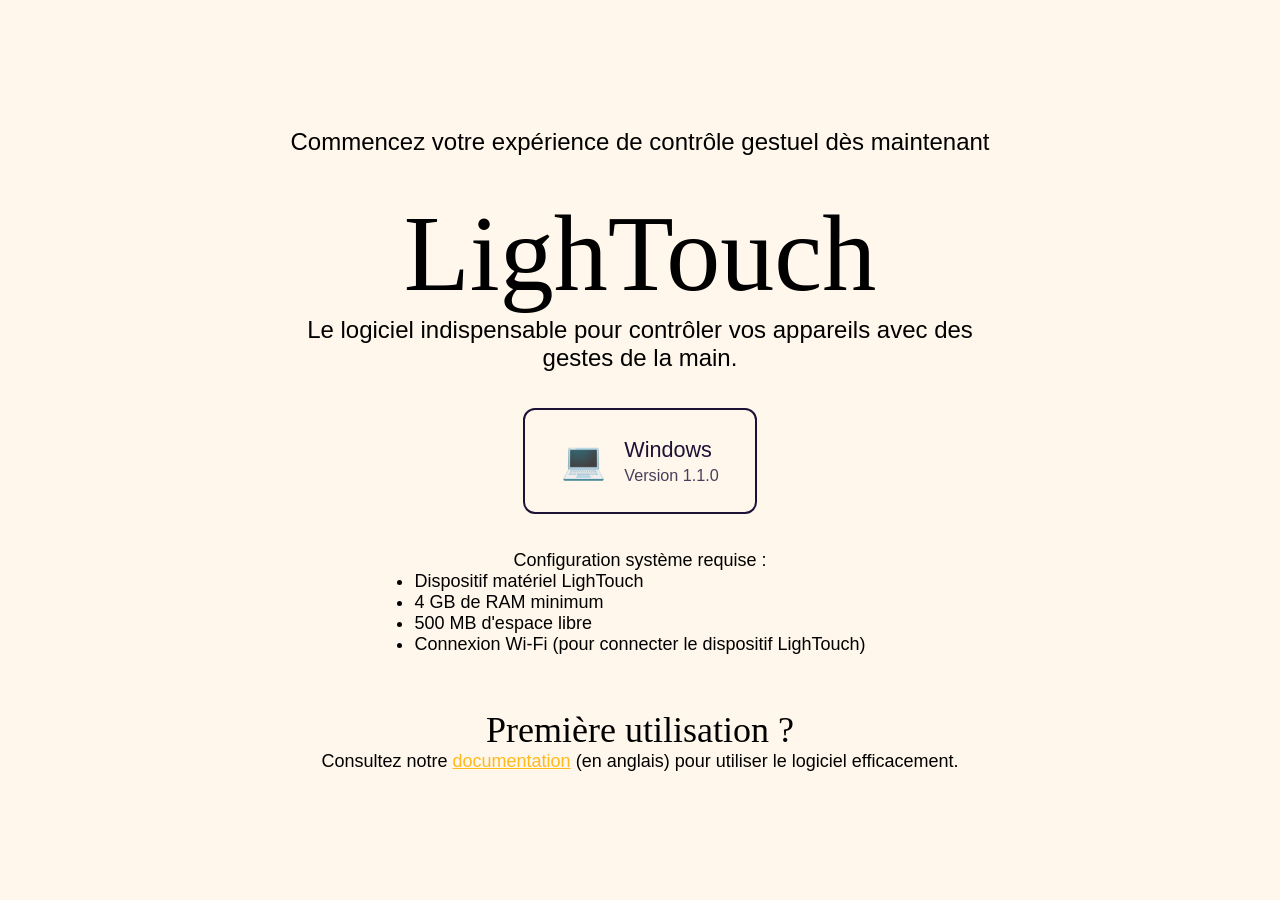
<file: software/index.html>
<!DOCTYPE html>
<html lang="fr">

<head>
    <meta charset="UTF-8" />
    <title>LighTouch - Téléchargement</title>
    <meta name="viewport" content="width=device-width,initial-scale=1" />
    <meta name="description" content="Téléchargez le logiciel LighTouch pour commencer à contrôler vos appareils avec des gestes de la main" />
    <link rel="icon" href="../img/favicon.ico">
    <link rel="stylesheet" href="../style.css" />
    <script defer src="./download.js"></script>
</head>

<body>
    <div class="home-title">
        <div style="margin-top: 2rem; text-align: center;">
            <p style="font-size: x-large;">
                Commencez votre expérience de contrôle gestuel dès maintenant
            </p>

            <div class="download-section">
                <h2>LighTouch</h2>
                <p>
                    Le logiciel indispensable pour contrôler vos appareils avec des gestes de la main.
                </p>

                <div class="download-buttons">
                    <a href="#" class="download-btn windows" onclick="downloadForPlatform('windows')">
                        <div class="download-icon">💻</div>
                        <div class="download-text">
                            <strong>Windows</strong>
                            <span>Version 1.1.0</span>
                        </div>
                    </a>

                    <!-- <a href="#" class="download-btn-disabled linux">
                        <div class="download-icon">🐧</div>
                        <div class="download-text">
                            <strong>Linux</strong>
                            <span>Bientôt disponible</span>
                        </div>
                    </a> -->
                </div>

                <div style="margin-top: 2rem;">
                    <p style="font-size: large;">
                        <strong>Configuration système requise :</strong>
                    </p>
                    <ul style="text-align: left; display: inline-block; font-size: large;">
                        <li>Dispositif matériel LighTouch</li>
                        <li>4 GB de RAM minimum</li>
                        <li>500 MB d'espace libre</li>
                        <li>Connexion Wi-Fi (pour connecter le dispositif LighTouch)</li>
                    </ul>
                </div>

                <div style="margin-top: 3rem;">
                    <h3>Première utilisation ?</h3>
                    <p style="font-size: large;">
                        Consultez notre <a href="docs.html" style="color: var(--secondary-color); text-decoration: underline; font-size: large;">documentation</a>
                        (en anglais) pour utiliser le logiciel efficacement.
                    </p>
                </div>
            </div>
        </div>
    </div>

    <style>
        :root {
            --text-color: #333;
            --disabled-color: #ccc;
        }

        .download-section {
            max-width: 800px;
            margin: 0 auto;
            padding: 2rem;
        }

        .download-buttons {
            display: flex;
            gap: 2rem;
            justify-content: center;
            flex-wrap: wrap;
            margin: 2rem 0;
        }

        .download-btn {
            display: flex;
            align-items: center;
            gap: 1rem;
            padding: 1.5rem 2rem;
            background-color: var(--background-color);
            border: 2px solid var(--primary-color);
            border-radius: 12px;
            text-decoration: none;
            color: var(--primary-color);
            transition: all 0.3s ease;
            min-width: 200px;
        }

        .download-btn-disabled {
            display: flex;
            align-items: center;
            gap: 1rem;
            padding: 1.5rem 2rem;
            border: 2px solid var(--primary-color);
            border-radius: 12px;
            text-decoration: none;
            background-color: var(--disabled-color);
            color: var(--text-color);
            cursor: not-allowed;
            pointer-events: none;
        }

        .download-btn:hover {
            background-color: var(--primary-color);
            color: var(--background-color);
            transform: translateY(-2px);
            box-shadow: 0 4px 12px rgba(29, 17, 54, 0.3);
        }

        .download-btn-disabled:hover {
            background-color: var(--disabled-color);
            color: var(--text-color);
            transform: none;
            box-shadow: none;
        }

        .download-icon {
            font-size: 2rem;
        }

        .download-text {
            display: flex;
            flex-direction: column;
            text-align: left;
        }

        .download-text strong {
            font-size: 1.2rem;
            margin-bottom: 0.2rem;
        }

        .download-text span {
            font-size: 0.9rem;
            opacity: 0.8;
        }

        @media screen and (max-width: 768px) {
            .download-buttons {
                flex-direction: column;
                align-items: center;
            }

            .download-btn {
                width: 100%;
                max-width: 300px;
            }
        }
    </style>

    <script>
        function downloadForPlatform(platform) {
            // Ici vous pouvez ajouter la logique de téléchargement
            // Pour l'instant, on affiche juste une alerte
            const platformNames = {
                'windows': 'Windows',
                'macos': 'macOS',
                'linux': 'Linux'
            };

            alert(`Téléchargement de LighTouch pour ${platformNames[platform]} en cours...`);

            // Exemple d'URL de téléchargement - à remplacer par vos vrais liens
            const downloadUrls = {
                'windows': 'https://github.com/LighTouchOrg/releases/download/v1.0.0/lightouch-windows.exe',
                'macos': 'https://github.com/LighTouchOrg/releases/download/v1.0.0/lightouch-macos.dmg',
                'linux': 'https://github.com/LighTouchOrg/releases/download/v1.0.0/lightouch-linux.AppImage'
            };

            // Rediriger vers le téléchargement
            // window.location.href = downloadUrls[platform];
        }
    </script>
</body>

</html>
</file>
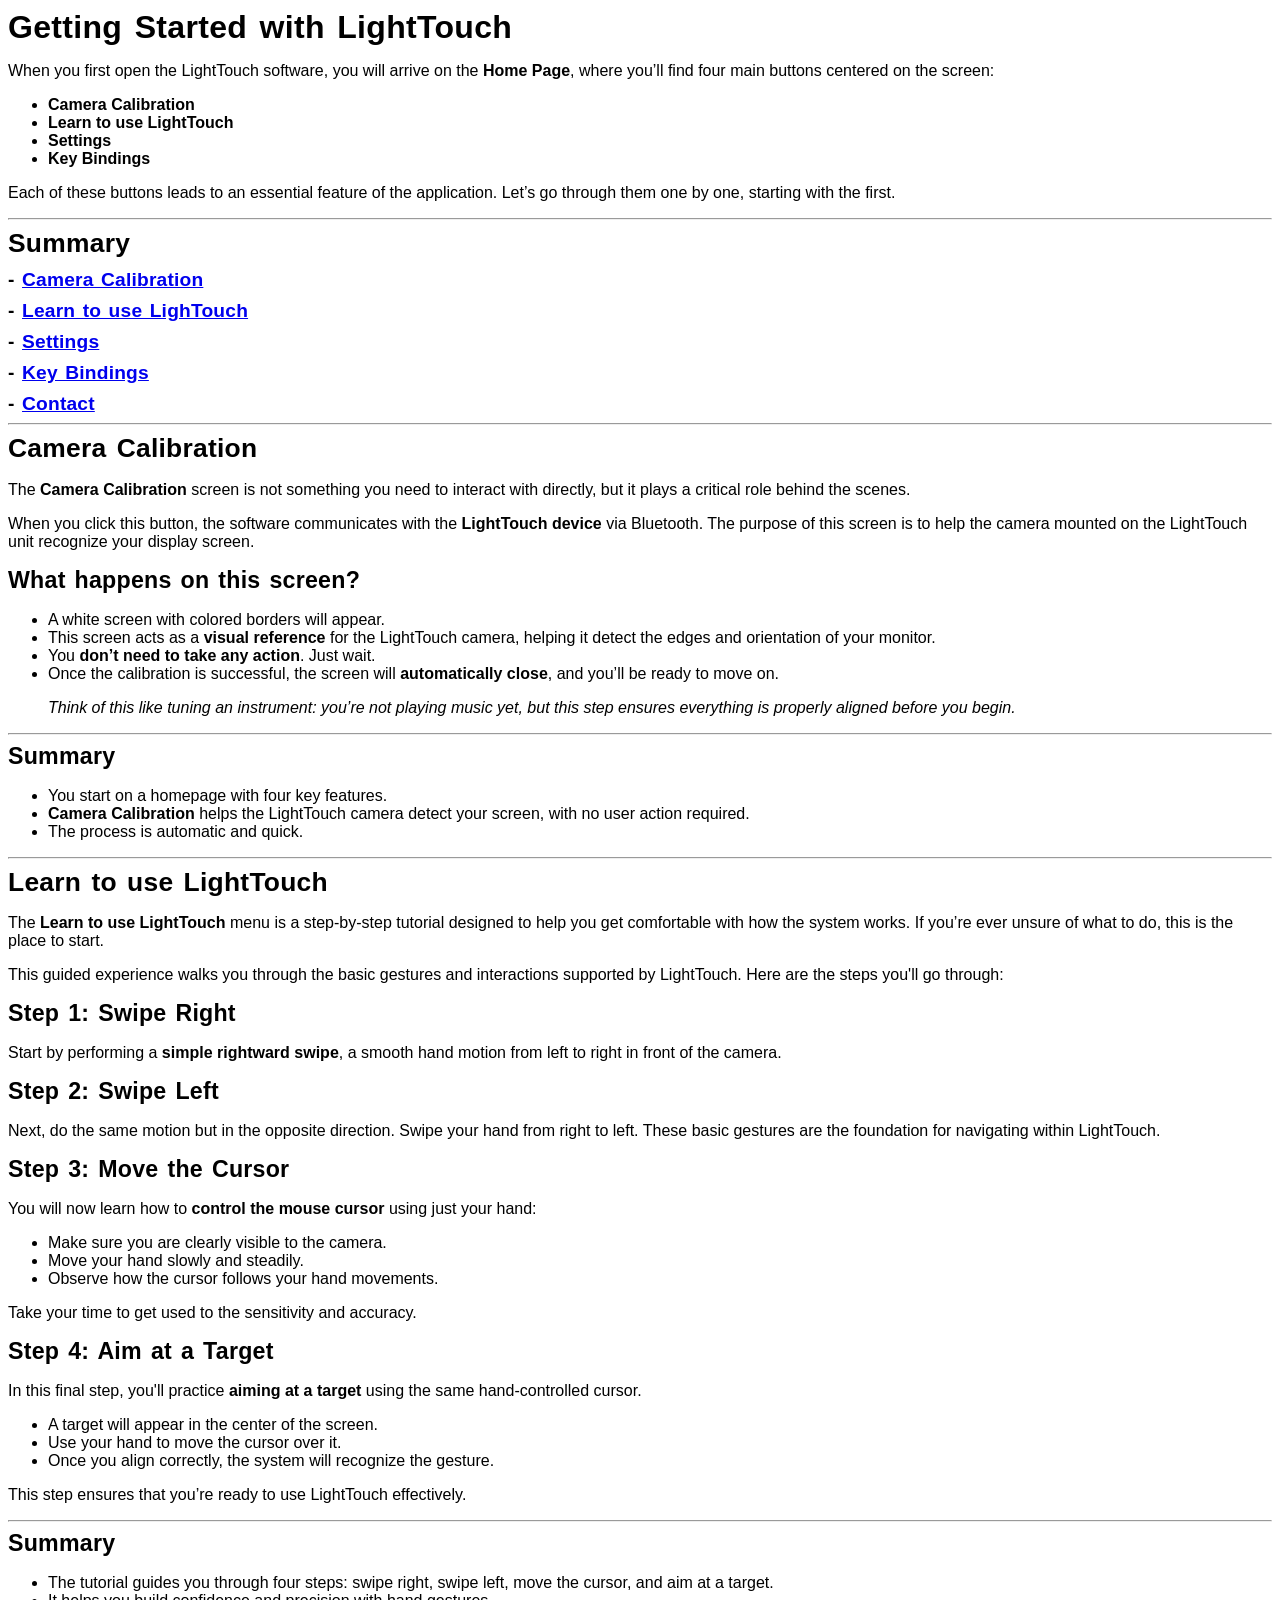
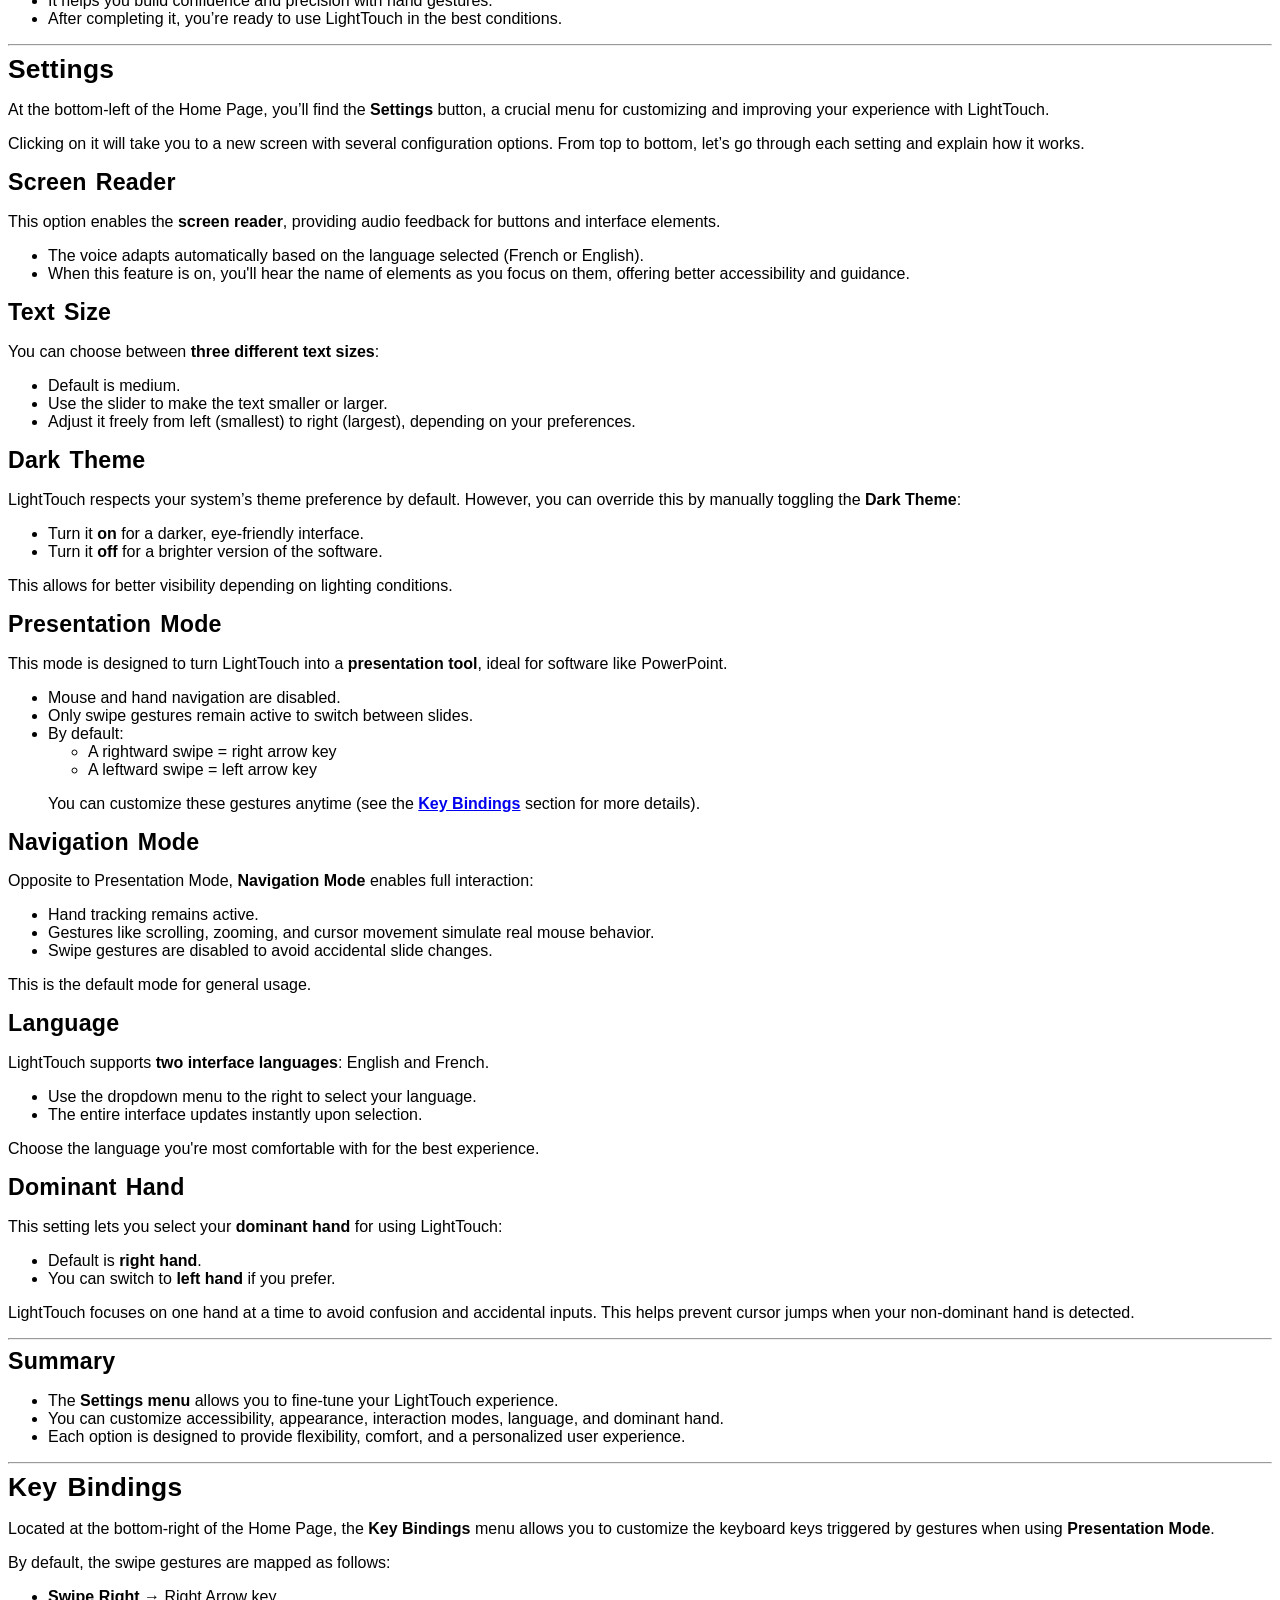
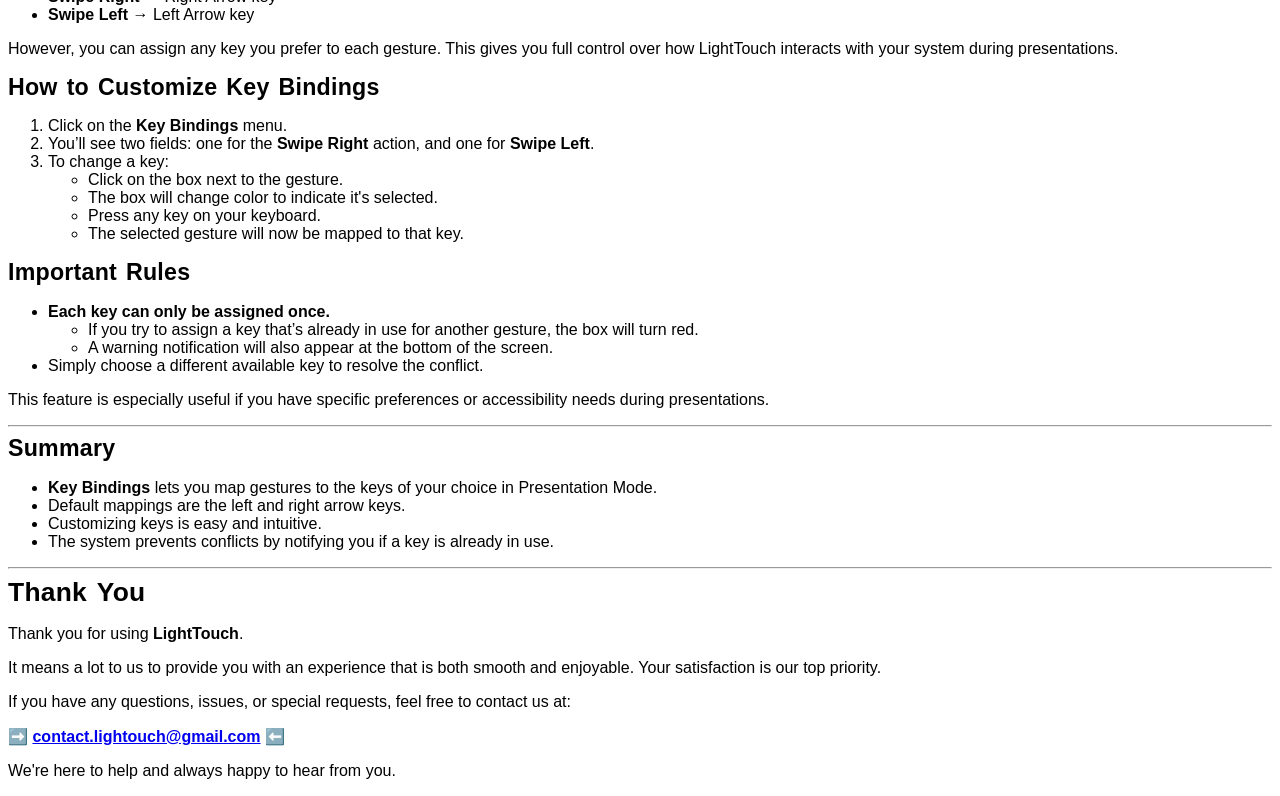
<file: software/docs.html>
<!DOCTYPE html>
<html lang="en">
    <head>
        <meta charset="UTF-8">
        <meta name="viewport" content="width=device-width, initial-scale=1.0">
        <title>LightTouch Software Documentation</title>
        <link rel="stylesheet" href="styles.css">
    </head>
    <body>
        <h1>Getting Started with LightTouch</h1>
        <p>When you first open the LightTouch software, you will arrive on the <strong>Home Page</strong>, where you’ll find four main buttons centered on the screen:</p>
        <ul>
        <li><strong>Camera Calibration</strong></li>
        <li><strong>Learn to use LightTouch</strong></li>
        <li><strong>Settings</strong></li>
        <li><strong>Key Bindings</strong></li>
        </ul>
        <p>Each of these buttons leads to an essential feature of the application. Let’s go through them one by one, starting with the first.</p>
        <hr>
        <h2>Summary</h2>
        <h4>- <a href="#camera-calibration">Camera Calibration</a></h4>
        <h4>- <a href="#learn-to-use-lighttouch">Learn to use LighTouch</a></h4>
        <h4>- <a href="#settings">Settings</a></h4>
        <h4>- <a href="#key-bindings">Key Bindings</a></h4>
        <h4>- <a href="#thank-you">Contact</a></h4>
        <hr>
        <h2 id="camera-calibration">Camera Calibration</h2>
        <p>The <strong>Camera Calibration</strong> screen is not something you need to interact with directly, but it plays a critical role behind the scenes.</p>
        <p>When you click this button, the software communicates with the <strong>LightTouch device</strong> via Bluetooth. The purpose of this screen is to help the camera mounted on the LightTouch unit recognize your display screen.</p>
        <h3>What happens on this screen?</h3>
        <ul>
        <li>A white screen with colored borders will appear.</li>
        <li>This screen acts as a <strong>visual reference</strong> for the LightTouch camera, helping it detect the edges and orientation of your monitor.</li>
        <li>You <strong>don’t need to take any action</strong>. Just wait.</li>
        <li>Once the calibration is successful, the screen will <strong>automatically close</strong>, and you’ll be ready to move on.</li>
        </ul>
        <blockquote>
        <p> <em>Think of this like tuning an instrument: you’re not playing music yet, but this step ensures everything is properly aligned before you begin.</em></p>
        </blockquote>
        <hr>
        <h3>Summary</h3>
        <ul>
        <li>You start on a homepage with four key features.</li>
        <li><strong>Camera Calibration</strong> helps the LightTouch camera detect your screen, with no user action required.</li>
        <li>The process is automatic and quick.</li>
        </ul>
        <hr>
        <h2 id="learn-to-use-lighttouch">Learn to use LightTouch</h2>
        <p>The <strong>Learn to use LightTouch</strong> menu is a step-by-step tutorial designed to help you get comfortable with how the system works. If you’re ever unsure of what to do, this is the place to start.</p>
        <p>This guided experience walks you through the basic gestures and interactions supported by LightTouch. Here are the steps you&#39;ll go through:</p>
        <h3>Step 1: Swipe Right</h3>
        <p>Start by performing a <strong>simple rightward swipe</strong>, a smooth hand motion from left to right in front of the camera.</p>
        <h3>Step 2: Swipe Left</h3>
        <p>Next, do the same motion but in the opposite direction. Swipe your hand from right to left. These basic gestures are the foundation for navigating within LightTouch.</p>
        <h3>Step 3: Move the Cursor</h3>
        <p>You will now learn how to <strong>control the mouse cursor</strong> using just your hand:</p>
        <ul>
        <li>Make sure you are clearly visible to the camera.</li>
        <li>Move your hand slowly and steadily.</li>
        <li>Observe how the cursor follows your hand movements.</li>
        </ul>
        <p>Take your time to get used to the sensitivity and accuracy.</p>
        <h3>Step 4: Aim at a Target</h3>
        <p>In this final step, you&#39;ll practice <strong>aiming at a target</strong> using the same hand-controlled cursor.</p>
        <ul>
        <li>A target will appear in the center of the screen.</li>
        <li>Use your hand to move the cursor over it.</li>
        <li>Once you align correctly, the system will recognize the gesture.</li>
        </ul>
        <p>This step ensures that you’re ready to use LightTouch effectively.</p>
        <hr>
        <h3>Summary</h3>
        <ul>
        <li>The tutorial guides you through four steps: swipe right, swipe left, move the cursor, and aim at a target.</li>
        <li>It helps you build confidence and precision with hand gestures.</li>
        <li>After completing it, you’re ready to use LightTouch in the best conditions.</li>
        </ul>
        <hr>
        <h2 id="settings">Settings</h2>
        <p>At the bottom-left of the Home Page, you’ll find the <strong>Settings</strong> button, a crucial menu for customizing and improving your experience with LightTouch.</p>
        <p>Clicking on it will take you to a new screen with several configuration options. From top to bottom, let’s go through each setting and explain how it works.</p>
        <h3>Screen Reader</h3>
        <p>This option enables the <strong>screen reader</strong>, providing audio feedback for buttons and interface elements.</p>
        <ul>
        <li>The voice adapts automatically based on the language selected (French or English).</li>
        <li>When this feature is on, you&#39;ll hear the name of elements as you focus on them, offering better accessibility and guidance.</li>
        </ul>
        <h3>Text Size</h3>
        <p>You can choose between <strong>three different text sizes</strong>:</p>
        <ul>
        <li>Default is medium.</li>
        <li>Use the slider to make the text smaller or larger.</li>
        <li>Adjust it freely from left (smallest) to right (largest), depending on your preferences.</li>
        </ul>
        <h3>Dark Theme</h3>
        <p>LightTouch respects your system’s theme preference by default. However, you can override this by manually toggling the <strong>Dark Theme</strong>:</p>
        <ul>
        <li>Turn it <strong>on</strong> for a darker, eye-friendly interface.</li>
        <li>Turn it <strong>off</strong> for a brighter version of the software.</li>
        </ul>
        <p>This allows for better visibility depending on lighting conditions.</p>
        <h3>Presentation Mode</h3>
        <p>This mode is designed to turn LightTouch into a <strong>presentation tool</strong>, ideal for software like PowerPoint.</p>
        <ul>
        <li>Mouse and hand navigation are disabled.</li>
        <li>Only swipe gestures remain active to switch between slides.</li>
        <li>By default:<ul>
        <li>A rightward swipe = right arrow key</li>
        <li>A leftward swipe = left arrow key</li>
        </ul>
        </li>
        </ul>
        <blockquote>
        <p>You can customize these gestures anytime (see the <strong><a href="#key-bindings">Key Bindings</a></strong> section for more details).</p>
        </blockquote>
        <h3>Navigation Mode</h3>
        <p>Opposite to Presentation Mode, <strong>Navigation Mode</strong> enables full interaction:</p>
        <ul>
        <li>Hand tracking remains active.</li>
        <li>Gestures like scrolling, zooming, and cursor movement simulate real mouse behavior.</li>
        <li>Swipe gestures are disabled to avoid accidental slide changes.</li>
        </ul>
        <p>This is the default mode for general usage.</p>
        <h3>Language</h3>
        <p>LightTouch supports <strong>two interface languages</strong>: English and French.</p>
        <ul>
        <li>Use the dropdown menu to the right to select your language.</li>
        <li>The entire interface updates instantly upon selection.</li>
        </ul>
        <p>Choose the language you&#39;re most comfortable with for the best experience.</p>
        <h3>Dominant Hand</h3>
        <p>This setting lets you select your <strong>dominant hand</strong> for using LightTouch:</p>
        <ul>
        <li>Default is <strong>right hand</strong>.</li>
        <li>You can switch to <strong>left hand</strong> if you prefer.</li>
        </ul>
        <p>LightTouch focuses on one hand at a time to avoid confusion and accidental inputs. This helps prevent cursor jumps when your non-dominant hand is detected.</p>
        <hr>
        <h3>Summary</h3>
        <ul>
        <li>The <strong>Settings menu</strong> allows you to fine-tune your LightTouch experience.</li>
        <li>You can customize accessibility, appearance, interaction modes, language, and dominant hand.</li>
        <li>Each option is designed to provide flexibility, comfort, and a personalized user experience.</li>
        </ul>
        <hr>
        <h2 id="key-bindings">Key Bindings</h2>
        <p>Located at the bottom-right of the Home Page, the <strong>Key Bindings</strong> menu allows you to customize the keyboard keys triggered by gestures when using <strong>Presentation Mode</strong>.</p>
        <p>By default, the swipe gestures are mapped as follows:</p>
        <ul>
        <li><strong>Swipe Right</strong> → Right Arrow key</li>
        <li><strong>Swipe Left</strong> → Left Arrow key</li>
        </ul>
        <p>However, you can assign any key you prefer to each gesture. This gives you full control over how LightTouch interacts with your system during presentations.</p>
        <h3>How to Customize Key Bindings</h3>
        <ol>
        <li>Click on the <strong>Key Bindings</strong> menu.</li>
        <li>You’ll see two fields: one for the <strong>Swipe Right</strong> action, and one for <strong>Swipe Left</strong>.</li>
        <li>To change a key:<ul>
        <li>Click on the box next to the gesture.</li>
        <li>The box will change color to indicate it&#39;s selected.</li>
        <li>Press any key on your keyboard.</li>
        <li>The selected gesture will now be mapped to that key.</li>
        </ul>
        </li>
        </ol>
        <h3>Important Rules</h3>
        <ul>
        <li><strong>Each key can only be assigned once.</strong><ul>
        <li>If you try to assign a key that’s already in use for another gesture, the box will turn red.</li>
        <li>A warning notification will also appear at the bottom of the screen.</li>
        </ul>
        </li>
        <li>Simply choose a different available key to resolve the conflict.</li>
        </ul>
        <p>This feature is especially useful if you have specific preferences or accessibility needs during presentations.</p>
        <hr>
        <h3>Summary</h3>
        <ul>
        <li><strong>Key Bindings</strong> lets you map gestures to the keys of your choice in Presentation Mode.</li>
        <li>Default mappings are the left and right arrow keys.</li>
        <li>Customizing keys is easy and intuitive.</li>
        <li>The system prevents conflicts by notifying you if a key is already in use.</li>
        </ul>
        <hr>
        <h2 id="thank-you">Thank You</h2>
        <p>Thank you for using <strong>LightTouch</strong>.</p>
        <p>It means a lot to us to provide you with an experience that is both smooth and enjoyable. Your satisfaction is our top priority.</p>
        <p>If you have any questions, issues, or special requests, feel free to contact us at:</p>
        <p>➡️ <strong><a href="mailto:contact.lightouch@gmail.com">contact.lightouch@gmail.com</a></strong> ⬅️</p>
        <p>We&#39;re here to help and always happy to hear from you.</p>
    </body>
</html>
</file>
<file: style.css>
/* set variables for the theme */
:root {
    --primary-color: #1d1136;
    --primary-color-light: #301d55;
    --secondary-color: #ffb920;
    --background-color: #fff7eb;
    --font-family: 'Tahoma', sans-serif;
}

html {
    height: 100%;
    scrollbar-width: none;
    -ms-overflow-style: none;
}

html::-webkit-scrollbar {
    display: none;
}

* {
    margin: 0;
    padding: 0;
    box-sizing: border-box;
    font-size: large;
    font-weight: 400;
    font-family: 'Tahoma', sans-serif;
}


h1, h2, h3, h4, h5, h6 {
    font-family: 'Times New Roman', Times, serif;
}

h1 {
    font-size: 10rem;
}

h2 {
    font-size: 6rem;
}

h3 {
    font-size: 2rem;
}

img {
    opacity: 0.9;
}

@media screen and (max-width: 1024px) {
    h1 {
        font-size: 8rem;
    }
    h2 {
        font-size: 4rem;
    }

    h3 {
        font-size: 1rem;
    }
}

body {
    height: 100vh;
    width: 100%;
    background-color: #fff7eb;
    overflow-y: scroll;
    scrollbar-width: none;
    -ms-overflow-style: none;
    ::-webkit-scrollbar {
        display: none;
    }
}

p,
p a {
    font-size: x-large;
}

#navbar {
    height: 6%;
    width: 100%;
    padding: .5rem;
    background-color: #e6a733;
}

ul {
    height: 100%;
    display: flex;
    justify-content: space-evenly;
    flex-direction: row;
    align-items: center;
}

a {
    text-decoration: none;
}

input {
    border-radius: 0;
    outline: none;
    border: none;
    padding-bottom: 1px;
    border-bottom: 1px solid var(--primary-color);
    background-color: transparent;
}

.home-title {
    height: 100%;
    width: 100%;
    display: flex;
    flex-direction: column;
    justify-content: center;
    align-items: center;
}

.home-title-animation {
    display: flex;
    flex-direction: row;
    justify-content: center;
    align-items: center;
    font-family: 'Times New Roman', Times, serif;
    color: transparent;
    -webkit-text-stroke: 3px var(--primary-color);
    transform: translateY(-4rem);
    opacity: 0;
    animation: drop 1s forwards;

    margin-bottom: 2rem;
}

.home-title-animation span {
    font-size: 10rem;
    font-family: 'Times New Roman', Times, serif;
    color: transparent;
    transform: translateY(-4rem);
    opacity: 0;
    animation: drop 1s forwards;
}

@media screen and (max-width: 1024px) {
    .home-title-animation, .home-title-animation span {
        font-size: 18vw;
    }
}

@keyframes drop {
    to {
        transform: translateY(0);
        opacity: 1;
    }
}

.hidden {
    visibility: hidden;
    opacity: 0;
    transform: translateX(-10rem);
    transition: visibility 0.6s ease-out, opacity 0.6s ease-out, transform 0.6s ease-out;
}

.visible {
    visibility: visible;
    opacity: 1;
    transform: translateX(0);
    transition: visibility 0.6s ease-out, opacity 0.6s ease-out, transform 0.6s ease-out;
}

.home-title-buttons {
    display: flex;
    flex-direction: row;
    justify-content: center;
    align-items: center;
    gap: 1.5rem;
    margin-bottom: 1em;
}

@media screen and (max-width: 1024px) {
    .home-title-buttons {
        flex-direction: column;
    }
}

.home-title-btn {
    height: auto;
    width: fit-content;
    min-width: 150px;
    border: 1px solid var(--primary-color);
    padding: .5rem 1.5rem;
    border-radius: 10px;
    background-color: transparent;
    font-size: x-large;
    color: var(--primary-color);
    cursor: pointer;
    text-align: center;
}

.home-title-btn:hover,
.home-title-btn:focus {
    box-shadow: inset 17rem 0 0 0 #301d55;
    color: #fff;
    border: 1px solid #301d55;
    transition: box-shadow 0.3s linear, color 0.3s linear, border 0.3s linear;
}

.submit-btn {
    height: auto;
    width: fit-content;
    border: 1px solid var(--primary-color);
    padding: .3rem .5rem;
    border-radius: 10px;
    background-color: transparent;
    font-size: large;
    color: var(--primary-color);
    cursor: pointer;
}

.submit-btn:hover,
.submit-btn:focus {
    box-shadow: inset 15rem 0 0 0 #301d55;
    color: #fff;
    border: 1px solid #301d55;
    transition: box-shadow 0.3s linear, color 0.3s linear, border 0.3s linear;
}

.arrow {
    position: fixed;
    z-index: 1000;
    width: 88px;
    height: 88px;
    bottom: calc(10% - 44px);
    right: calc(6% - 44px);
    padding: 22px 24px;
    border-radius: 50%;
    cursor: pointer;
    opacity: 1;
    transition: visibility 0.6s ease-out, opacity 0.5s ease-in-out, transform 0.5s ease-in-out;
}

.arrow-hidden {
    opacity: 0;
    cursor: default;
    visibility: hidden;
}

.arrow-turned {
    transform: rotate(180deg);
}

@media screen and (max-width: 1024px) {
    .arrow {
        bottom: 0;
        right: 0;
        left: auto;
    }
}

#project-description {
    color: var(--primary-color);
    display: flex;
    flex-direction: column;
    align-items: unset;
    text-align: center;
    width: 100%;
    text-wrap: balance;
    gap: .5rem;
}


.horizontal-section {
    height: 100vh;
    display: flex;
    padding: 3rem 8rem;
    flex-direction: row;
    justify-content: space-around;
    align-items: center;
    text-align: left;
}

.vertical-section {
    height: 100vh;
    display: flex;
    padding: 3rem 8rem;
    flex-direction: column;
    justify-content: center;
    align-items: center;
    text-align: center;
}

.vertical-section p {
    margin-top: 1rem;
    text-wrap: balance;
    text-wrap: pretty; /* Not supported in all browsers */
}

@media screen and (max-width: 1024px) {
    img {
        display: none;
    }

    .vertical-section,
    .horizontal-section {
        padding: 3rem 2rem;
    }
}

* .text-animation {
    transform: translateY(-4rem);
    animation: drop 2s forwards;
}

.person-table {
    border-collapse: separate;
    border-spacing: 2em 1em;
}

.social-table {
    margin-top: 2rem;
    display: flex;
    flex-direction: row;
    justify-content: space-around;
    align-items: center;
    gap: 1.5rem;
}

@media screen and (max-width: 1024px) {
    .social-table {
        flex-direction: column;
    }
}

.social-table a {
    display: flex;
    flex-direction: column;
    justify-content: center;
    align-items: center;
    gap: .5rem;
}
</file>
<file: software/styles.css>
body {
  font-family: 'Roboto', sans-serif;
}

h1,
h2,
h3,
h4,
h5,
h6 {
  font-weight:700;
  word-spacing:.1em;
  letter-spacing:.01em;
  margin-top: 0;
  margin-bottom: .5rem;
  line-height: 1.2;
}

h1 {
  font-size:2rem
}

h2 {
  font-size:1.65rem
}

h3 {
  font-size:1.45rem
}

h4 {
  font-size:1.2rem
}

h5 {
  font-size:1rem
}

h6 {
  font-size:.67rem
}

table {
  border:1px solid #ccc;
  margin-bottom:1rem
}

table th,

table td {
  border:1px solid #ccc;
  padding:.5rem
}

img {
  max-width:100%;
  height:auto
}
</file>
